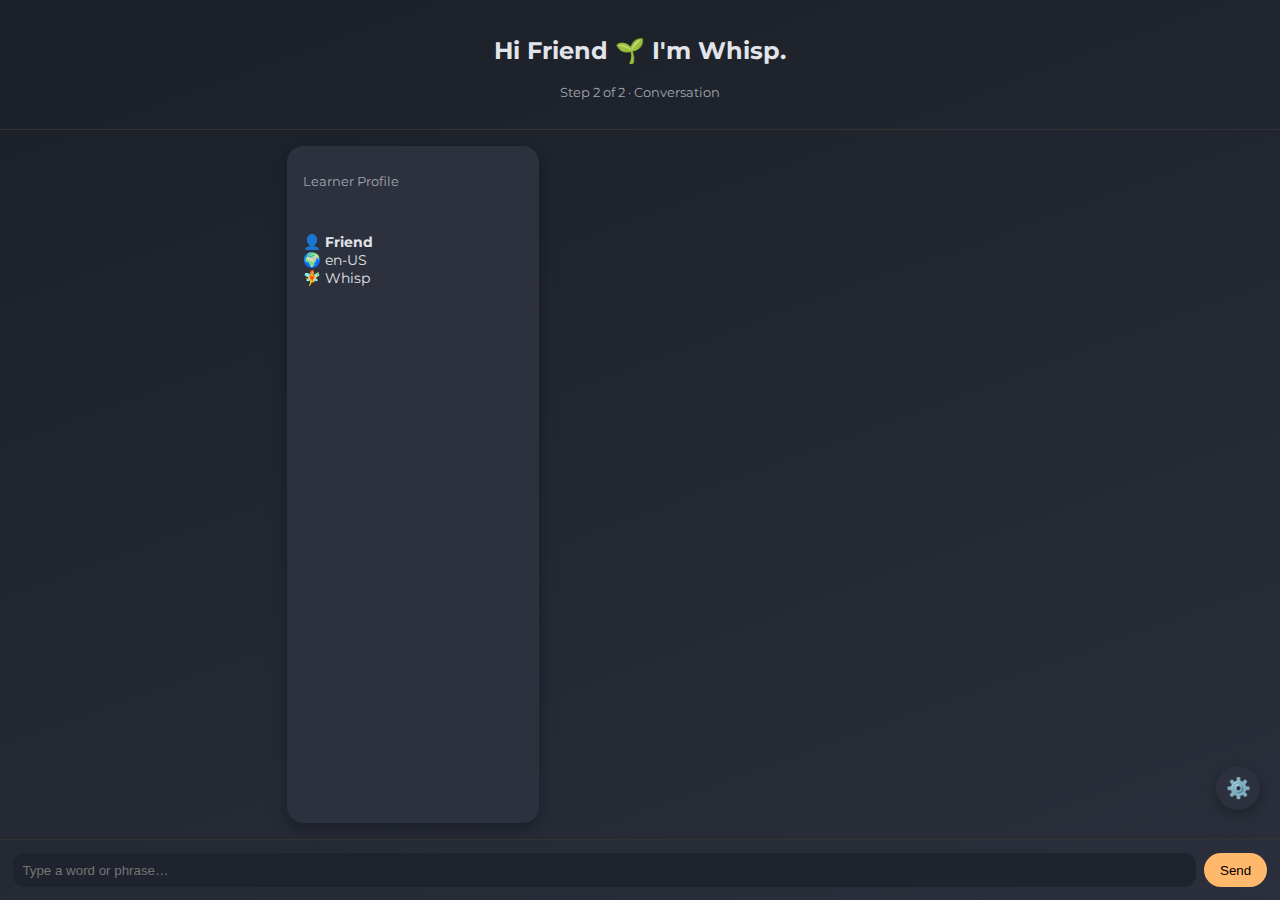
<file: chat.html>
<!DOCTYPE html>
<html lang="en">
<head>
<meta charset="UTF-8">
<meta name="viewport" content="width=device-width, initial-scale=1.0">
<title>Talk 2Me Nice — Chat</title>
<link href="https://fonts.googleapis.com/css2?family=Montserrat:wght@400;500&family=Playfair+Display:wght@600&display=swap" rel="stylesheet">
<style>
:root {
  --bg-main: linear-gradient(160deg,#1b1f27,#2a2f3b);
  --bg-card: #2c313d;
  --accent: #ffb86c;
  --text-main: #e1e4ea;
  --text-muted: #a1a6b0;
}

body { margin:0; font-family:'Montserrat',system-ui,sans-serif; background:var(--bg-main); color:var(--text-main); display:flex; flex-direction:column; min-height:100vh; }

header { padding:1rem; text-align:center; border-bottom:1px solid #333; }
#chatContainer { display:flex; flex:1; max-width:900px; margin:1rem auto; gap:1rem; }
#profileSidebar { width:220px; padding:1rem; background:var(--bg-card); border-radius:16px; flex-shrink:0; display:flex; flex-direction:column; gap:1rem; box-shadow:0 6px 16px rgba(0,0,0,0.3); }
#chatArea { flex:1; display:flex; flex-direction:column; padding:0.5rem; overflow-y:auto; }

.message { max-width:75%; padding:0.8rem 1.2rem; margin-bottom:0.7rem; border-radius:20px; line-height:1.5; opacity:0; animation: fadeInMessage 0.5s forwards; }
.user { background:var(--accent); color:#1b1f27; align-self:flex-end; }
.bot { background:var(--bg-card); align-self:flex-start; }

@keyframes fadeInMessage { from {opacity:0;transform:translateY(10px);} to {opacity:1;transform:translateY(0);} }
@keyframes floatCompanion {0%,100%{transform:translateY(0);}50%{transform:translateY(-6px);} }

#gear { position:fixed; bottom:90px; right:20px; width:44px; height:44px; border-radius:50%; background:var(--bg-card); display:flex; align-items:center; justify-content:center; cursor:pointer; font-size:20px; box-shadow:0 4px 12px rgba(0,0,0,0.3); animation: floatCompanion 4s ease-in-out infinite; }

#options { position:fixed; bottom:150px; right:20px; background:var(--bg-card); padding:1rem; border-radius:16px; width:260px; display:none; }
.grid { display:grid; grid-template-columns:repeat(6,1fr); gap:0.4rem; }
.tile { background:#1f232d; padding:0.5rem; text-align:center; border-radius:8px; cursor:pointer; }

input { flex:1; padding:0.6rem; border-radius:12px; border:none; background:#1f232d; color:var(--text-main); }
button { padding:0.6rem 1rem; border-radius:999px; border:none; background:var(--accent); cursor:pointer; transition:all 0.3s ease; }
button:hover { transform:scale(1.05); background:#ff9f40; }

footer { display:flex; padding:0.8rem; gap:0.5rem; border-top:1px solid #333; }

</style>
</head>

<body>
<header>
  <h2 id="greeting"></h2>
  <p style="font-size:0.8rem;color:#a1a6b0;">Step 2 of 2 · Conversation</p>
</header>

<div id="chatContainer">
  <div id="profileSidebar">
    <p style="font-size:0.8rem; color:#a1a6b0;">Learner Profile</p>
    <p style="font-size:0.9rem;">
      👤 <strong id="profileName"></strong><br>
      🌍 <span id="profileLanguage"></span><br>
      🧚 <span id="profileCompanion"></span>
    </p>
  </div>

  <div id="chatArea"></div>
</div>

<footer>
  <input id="userInput" placeholder="Type a word or phrase…" />
  <button onclick="sendMessage()">Send</button>
</footer>

<div id="gear" onclick="toggleOptions()">⚙️</div>
<div id="options">
  <label>
    <input type="checkbox" id="phoneticToggle" />
    Pronunciation mode
  </label>
  <p>Alphabet</p>
  <div class="grid" id="alphabet"></div>
  <p>Numbers</p>
  <div class="grid" id="numbers"></div>
</div>

<script>
const nickname = localStorage.getItem("nickname") || "Friend";
const language = localStorage.getItem("language") || "en-US";
const companion = localStorage.getItem("companion") || "Whisp";

document.getElementById("greeting").textContent = `Hi ${nickname} 🌱 I'm ${companion}.`;
document.getElementById("profileName").textContent = nickname;
document.getElementById("profileLanguage").textContent = language;
document.getElementById("profileCompanion").textContent = companion;

const chatArea = document.getElementById("chatArea");

function speak(text){
  const u=new SpeechSynthesisUtterance(text);
  u.lang=language;
  speechSynthesis.speak(u);
}

function addMessage(text,sender){
  const div=document.createElement("div");
  div.className=`message ${sender}`;

  if(sender==="bot" && document.getElementById("phoneticToggle").checked){
    text.split(" ").forEach(w=>{
      const span=document.createElement("span");
      span.className="word";
      span.textContent=w+" ";
      span.onclick=()=>speak(w);
      div.appendChild(span);
    });
  } else {
    div.textContent=text;
  }

  chatArea.appendChild(div);
  chatArea.scrollTop = chatArea.scrollHeight;
}

function sendMessage(){
  const input=document.getElementById("userInput");
  if(!input.value.trim()) return;
  addMessage(input.value,"user");
  input.value="";
  setTimeout(()=>addMessage("Try tapping a word if pronunciation mode is on 💛","bot"),500);
}

addMessage("This is your calm space. Use the gear ⚙️ for help.","bot");

function toggleOptions(){
  const opt=document.getElementById("options");
  opt.style.display = opt.style.display==="block"?"none":"block";
}

/* Alphabet */
"ABCDEFGHIJKLMNOPQRSTUVWXYZ".split("").forEach(l=>{
  const d=document.createElement("div");
  d.className="tile";
  d.textContent=l;
  d.onclick=()=>speak(l);
  document.getElementById("alphabet").appendChild(d);
});

/* Numbers */
"0123456789".split("").forEach(n=>{
  const d=document.createElement("div");
  d.className="tile";
  d.textContent=n;
  d.onclick=()=>speak(n);
  document.getElementById("numbers").appendChild(d);
});
</script>
</body>
</html>
</file>
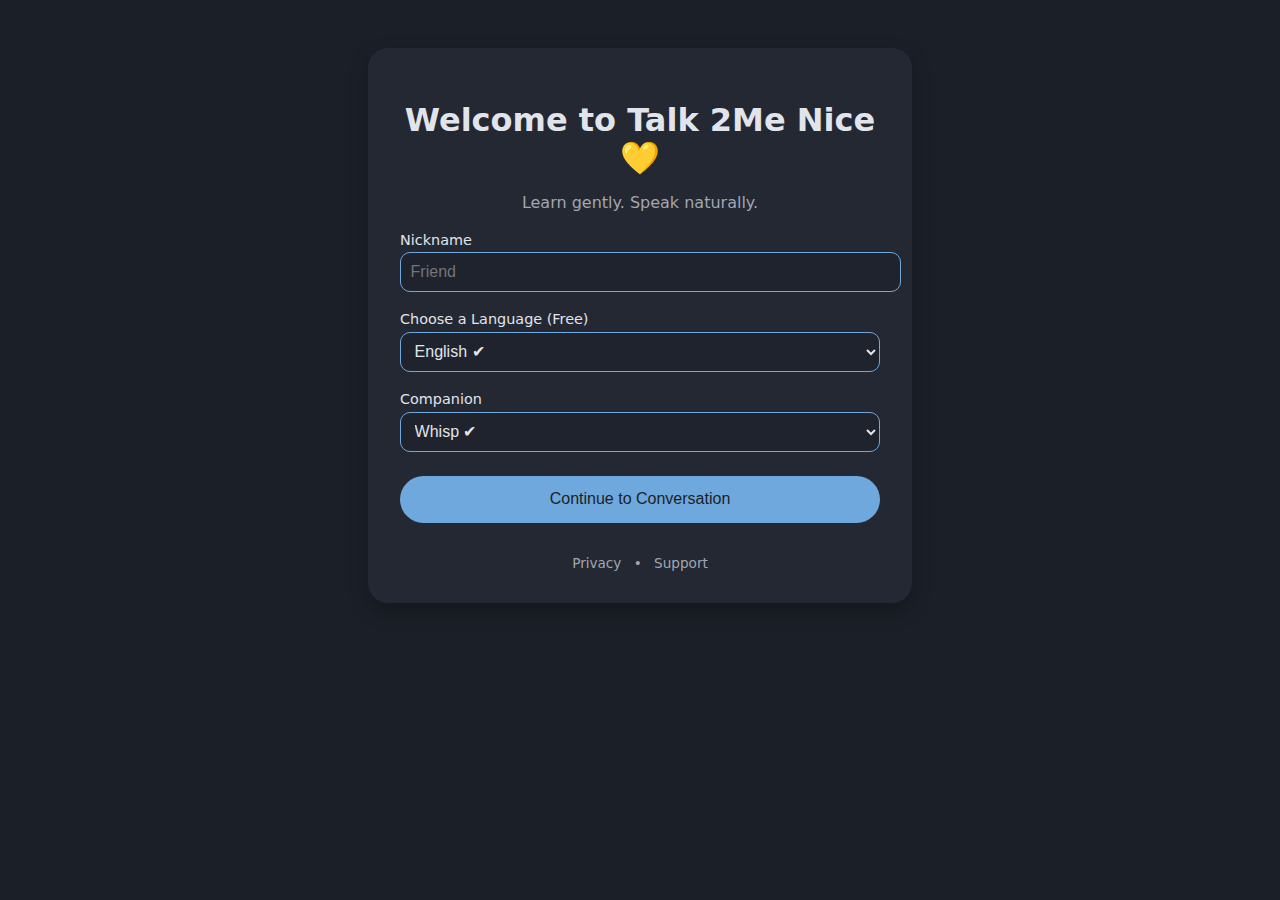
<file: landing.html>
<!DOCTYPE html>
<html lang="en">
<head>
  <meta charset="UTF-8" />
  <meta name="viewport" content="width=device-width, initial-scale=1.0" />
  <title>Talk 2Me Nice — Welcome</title>

  <style>
    :root {
      --bg-main: #1b1f27;
      --bg-card: #242833;
      --accent: #6fa8dc;
      --text-main: #e1e4ea;
      --text-muted: #a1a6b0;
    }

    body {
      margin: 0;
      font-family: system-ui, -apple-system, BlinkMacSystemFont, sans-serif;
      background: var(--bg-main);
      color: var(--text-main);
    }

    .container {
      max-width: 480px;
      margin: 3rem auto;
      padding: 2rem;
      background: var(--bg-card);
      border-radius: 20px;
      box-shadow: 0 8px 20px rgba(0,0,0,0.25);
    }

    h1 {
      text-align: center;
      margin-bottom: 0.5rem;
    }

    p {
      text-align: center;
      color: var(--text-muted);
    }

    label {
      display: block;
      margin-top: 1.2rem;
      margin-bottom: 0.3rem;
      font-size: 0.9rem;
    }

    input, select {
      width: 100%;
      padding: 0.6rem;
      border-radius: 10px;
      border: 1px solid var(--accent);
      background: #1f232d;
      color: var(--text-main);
      font-size: 1rem;
    }

    select option:disabled {
      color: #777;
    }

    button {
      width: 100%;
      margin-top: 1.5rem;
      padding: 0.9rem;
      border-radius: 999px;
      border: none;
      background: var(--accent);
      color: #1b1f27;
      font-size: 1rem;
      cursor: pointer;
    }

    footer {
      margin-top: 2rem;
      text-align: center;
      font-size: 0.85rem;
      color: var(--text-muted);
    }

    footer a {
      color: var(--text-muted);
      text-decoration: none;
      margin: 0 0.5rem;
    }
  </style>
</head>

<body>

  <div class="container">
    <h1>Welcome to Talk 2Me Nice 💛</h1>
    <p>Learn gently. Speak naturally.</p>

    <label for="nickname">Nickname</label>
    <input id="nickname" type="text" placeholder="Friend" />

    <label for="language">Choose a Language (Free)</label>
    <select id="language">
      <option value="en-US">English ✔</option>
      <option value="es-ES">Spanish ✔</option>
      <option value="fr-FR">French ✔</option>
      <option value="de-DE">German ✔</option>
      <option value="zh-CN">Chinese ✔</option>

      <option value="ja-JP" disabled>Japanese 🔒 Nice+</option>
      <option value="ko-KR" disabled>Korean 🔒 Nice+</option>
      <option value="it-IT" disabled>Italian 🔒 Nice+</option>
    </select>

    <label for="companion">Companion</label>
    <select id="companion">
      <option value="whisp">Whisp ✔</option>
      <option value="star" disabled>Star 🔒 Nice+</option>
      <option value="puff" disabled>Puff 🔒 Nice+</option>
    </select>

    <button onclick="startApp()">Continue to Conversation</button>

    <footer>
      <a href="/privacy.html">Privacy</a> •
      <a href="/terms.html">Support</a>
    </footer>
  </div>

  <script>
    function startApp() {
      const nickname = document.getElementById("nickname").value || "Friend";
      const language = document.getElementById("language").value;
      const companion = document.getElementById("companion").value;

      localStorage.setItem("nickname", nickname);
      localStorage.setItem("language", language);
      localStorage.setItem("companion", companion);

      window.location.href = "/index.html";
    }
  </script>

</body>
</html>
</file>
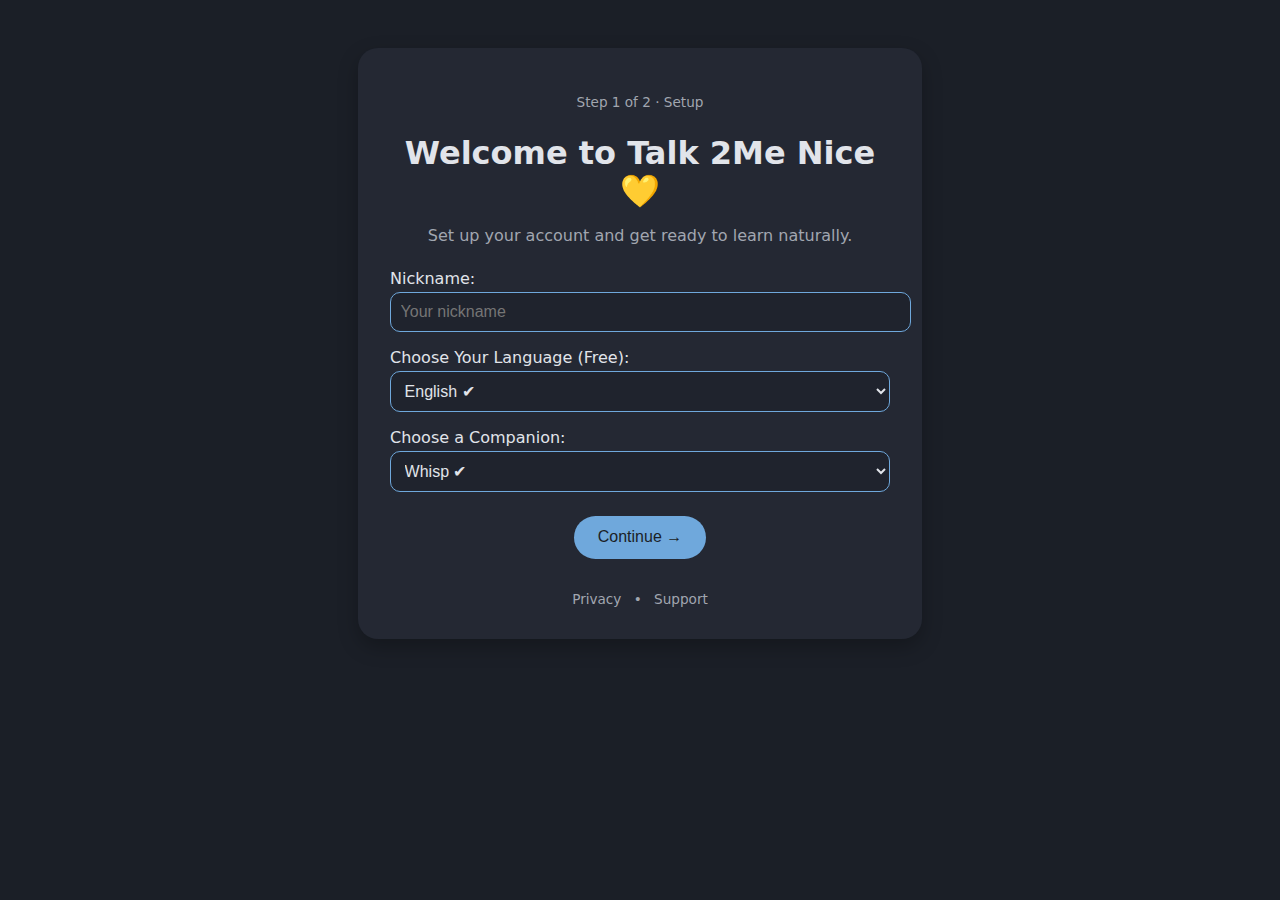
<file: step1.html>
<!DOCTYPE html>
<html lang="en">
<head>
<meta charset="UTF-8">
<meta name="viewport" content="width=device-width, initial-scale=1.0">
<title>Talk 2Me Nice — Welcome</title>
<style>
:root {
  --bg-main:#1b1f27;
  --bg-card:#242833;
  --accent:#6fa8dc;
  --text-main:#e1e4ea;
  --text-muted:#a1a6b0;
}

body {
  margin:0;
  font-family:system-ui, sans-serif;
  background:var(--bg-main);
  color:var(--text-main);
}

.container {
  max-width:500px;
  margin:3rem auto;
  padding:2rem;
  background: var(--bg-card);
  border-radius:20px;
  box-shadow:0 8px 20px rgba(0,0,0,0.25);
  text-align:center;
}

h1 { font-size:2rem; margin-bottom:1rem; }
p { color:var(--text-muted); margin-bottom:1.5rem; }

label { display:block; margin-top:1rem; margin-bottom:0.3rem; text-align:left; }

input, select {
  width:100%;
  padding:0.6rem;
  border-radius:10px;
  border:1px solid var(--accent);
  background:#1f232d;
  color:var(--text-main);
  font-size:1rem;
}

button {
  margin-top:1.5rem;
  padding:0.8rem 1.5rem;
  border-radius:999px;
  border:none;
  background:var(--accent);
  color:#1b1f27;
  cursor:pointer;
  font-size:1rem;
  transition:all 0.3s ease;
}
button:hover {
  background:#5b90c7;
  transform:scale(1.03);
}

footer { margin-top:2rem; font-size:0.85rem; color:var(--text-muted); }
footer a { color:var(--text-muted); text-decoration:none; margin:0 0.5rem; }
footer a:hover { text-decoration:underline; }
</style>
</head>

<body>

<div class="container">
  <p style="text-align:center; font-size:0.85rem; color:#a1a6b0;">Step 1 of 2 · Setup</p>
  <h1>Welcome to Talk 2Me Nice 💛</h1>
  <p>Set up your account and get ready to learn naturally.</p>

  <label for="nickname">Nickname:</label>
  <input type="text" id="nickname" placeholder="Your nickname">

  <label for="language">Choose Your Language (Free):</label>
  <select id="language">
    <option value="en-US">English ✔</option>
    <option value="es-ES">Spanish ✔</option>
    <option value="fr-FR">French ✔</option>
    <option value="de-DE">German ✔</option>
    <option value="zh-CN">Chinese ✔</option>
    <option value="ja-JP" disabled>Japanese 🔒</option>
    <option value="ko-KR" disabled>Korean 🔒</option>
    <option value="it-IT" disabled>Italian 🔒</option>
  </select>

  <label for="companion">Choose a Companion:</label>
  <select id="companion">
    <option value="whisp">Whisp ✔</option>
    <option value="star" disabled>Star 🔒</option>
    <option value="puff" disabled>Puff 🔒</option>
  </select>

  <button onclick="startConversation()">Continue →</button>

  <footer>
    <a href="privacy.html">Privacy</a> •
    <a href="terms.html">Support</a>
  </footer>
</div>

<script>
function startConversation(){
  const nickname = document.getElementById("nickname").value || "Friend";
  const language = document.getElementById("language").value;
  const companion = document.getElementById("companion").value;

  localStorage.setItem("nickname", nickname);
  localStorage.setItem("language", language);
  localStorage.setItem("companion", companion);

  window.location.href = "index.html"; // go to Step 2
}
</script>

</body>
</html>
</file>
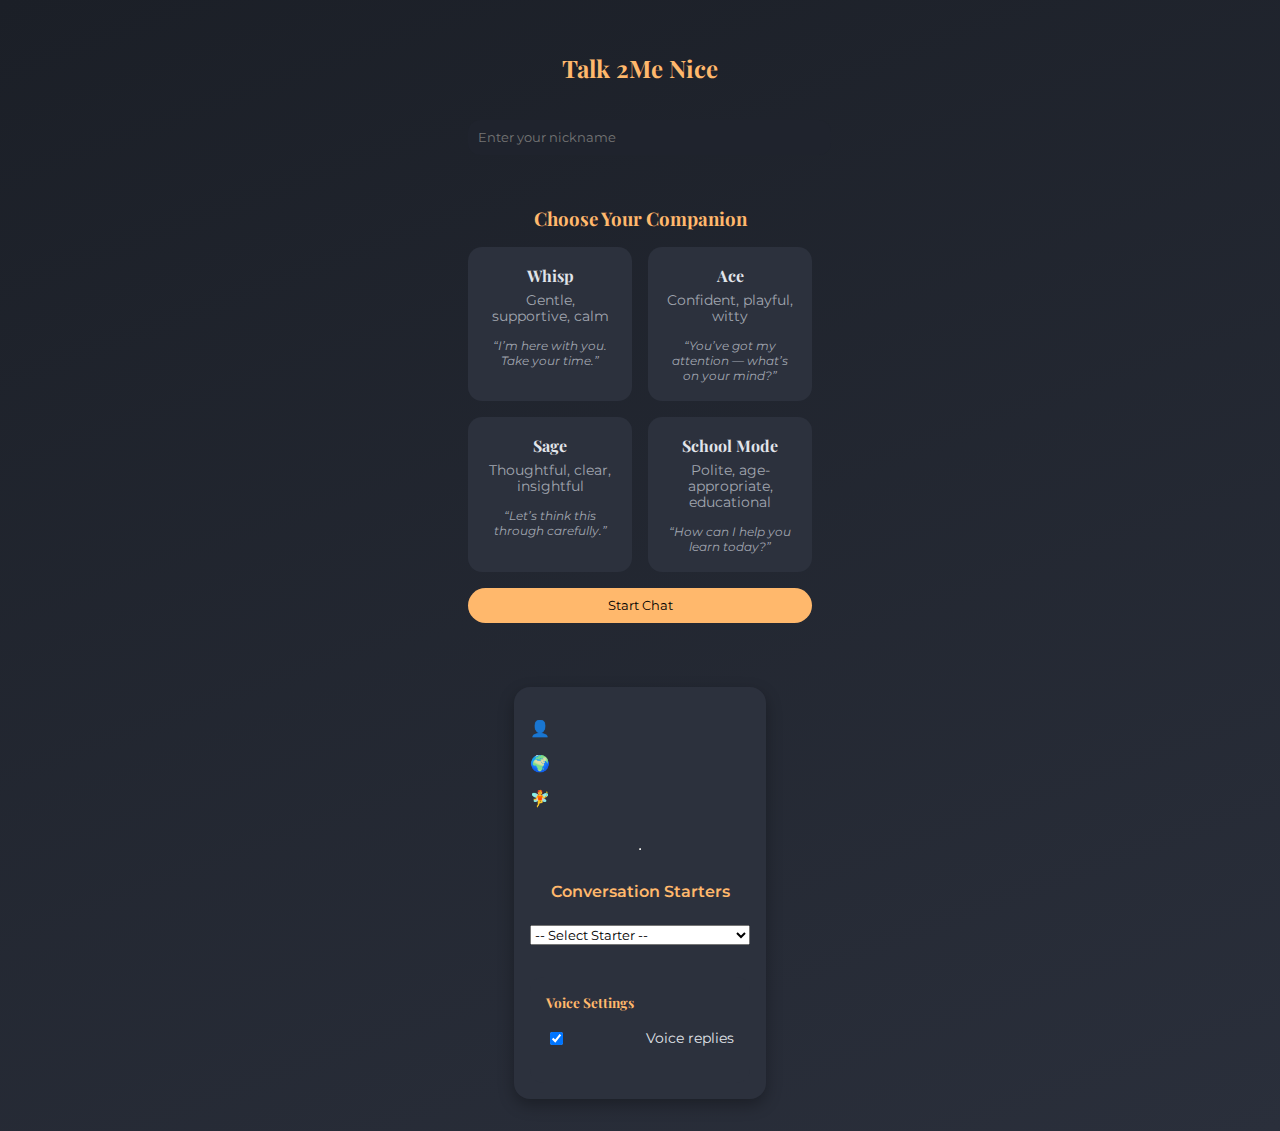
<file: terms.html>
<!DOCTYPE html>
<html lang="en">
<head>
<meta charset="UTF-8">
<meta name="viewport" content="width=device-width, initial-scale=1.0">
<title>Talk 2Me Nice</title>
<link href="https://fonts.googleapis.com/css2?family=Montserrat:wght@400;500&family=Playfair+Display:wght@600&display=swap" rel="stylesheet">
<style>
/* ------------------ THEME & COLORS ------------------ */
:root {
  --bg-main: linear-gradient(160deg, #1b1f27 0%, #2a2f3b 100%);
  --bg-card: #2c313d;
  --accent: #ffb86c;
  --text-main: #e1e4ea;
  --text-muted: #a1a6b0;
}

/* ------------------ LAYOUT & TYPOGRAPHY ------------------ */
body { margin:0; font-family:'Montserrat',system-ui,sans-serif; background: var(--bg-main); color: var(--text-main); display:flex; flex-direction:column; min-height:100vh; }
h3,h4 { font-family:'Playfair Display', serif; }
button, input, select { font-family:'Montserrat', sans-serif; }

/* ------------------ LANDING PAGE (PHASE 1) ------------------ */
#landingPage, #chatContainer { max-width:900px; margin:2rem auto; display:flex; flex-direction:column; gap:1rem; }
#landingPage input { padding:0.6rem; border-radius:12px; border:none; background:#1f232d; color:var(--text-main); margin-bottom:1rem; width:100%; }
#landingPage button { padding:0.6rem 1rem; border-radius:999px; border:none; background: var(--accent); cursor:pointer; transition: all 0.3s ease; width:100%; }
#landingPage button:hover { transform: scale(1.05); background:#ff9f40; }

/* ------------------ COMPANION SELECTION (PHASE 1 & 3) ------------------ */
#companionSelector h3 { text-align:center; color:var(--accent); margin-bottom:1rem; }
.companionGrid { display:grid; grid-template-columns:repeat(auto-fit, minmax(140px,1fr)); gap:1rem; }
.companionCard { background: var(--bg-card); border-radius: 14px; padding: 1rem; cursor:pointer; text-align:center; transition: all 0.25s ease; border: 2px solid transparent; }
.companionCard h4 { margin:0; }
.companionCard p { font-size:0.85rem; color:var(--text-muted); margin-top:0.4rem; }
.companionCard small.preview { display:block; margin-top:0.5rem; font-size:0.75rem; color:var(--text-muted); font-style:italic; }
.companionCard:hover { transform: translateY(-4px); box-shadow:0 8px 18px rgba(0,0,0,0.35);}
.companionCard.active { border-color:var(--accent); box-shadow:0 0 0 2px rgba(255,184,108,0.25); }

/* ------------------ CHAT PAGE (PHASE 1 & 2) ------------------ */
#chatContainer { flex-direction:row; display:flex; gap:1rem; animation:fadeIn 0.8s ease-out; }
#profileSidebar { width:220px; padding:1rem; background: var(--bg-card); border-radius:16px; flex-shrink:0; display:flex; flex-direction:column; gap:1rem; box-shadow:0 6px 16px rgba(0,0,0,0.3);}
#starterBox { margin:1rem 0; padding:0.8rem; background:#1f232d; border-radius:12px; cursor:pointer; transition: transform 0.2s; }
#starterBox:hover { transform:scale(1.03); }
#starterTitle { font-weight:600; margin:0.5rem 0; color:#ffb86c; text-align:center; }
#chatArea { flex:1; display:flex; flex-direction:column; background: var(--bg-card); border-radius:16px; padding:1rem; box-shadow:0 6px 16px rgba(0,0,0,0.25); }

/* ------------------ MESSAGES (PHASE 1 & 2) ------------------ */
.message { max-width:75%; padding:0.8rem 1.2rem; margin-bottom:0.7rem; border-radius:20px; line-height:1.5; opacity:0; animation:fadeInMessage 0.5s forwards; }
.user { background:var(--accent); color:#1b1f27; align-self:flex-end; }
.bot { background:var(--bg-card); align-self:flex-start; }

/* ------------------ FOOTER (PHASE 1 & 2) ------------------ */
footer { display:flex; padding:0.8rem; gap:0.5rem; }
footer input { flex:1; padding:0.6rem; border-radius:12px; border:none; background:#1f232d; color:var(--text-main); }
footer button { padding:0.6rem 1rem; border-radius:999px; border:none; background: var(--accent); cursor:pointer; transition: all 0.3s ease; }
footer button:hover { transform: scale(1.05); background:#ff9f40; }

/* ------------------ VOICE BUTTONS (PHASE 2) ------------------ */
#micBtn { border-radius:50%; width:42px; height:42px; font-size:1.2rem; background: var(--accent); border:none; cursor:pointer; }
#micBtn.listening { animation:pulse 1.2s infinite; }
#micBtn.disabled { opacity:0.4; cursor:not-allowed; }
#voiceSettings { background: var(--bg-card); padding:1rem; border-radius:14px; margin-top:1rem; font-size:0.85rem;}
#voiceSettings h4 { margin-top:0; color:var(--accent);}
#voiceSettings label { display:flex; align-items:center; justify-content:space-between; margin-bottom:0.6rem; gap:0.5rem;}

/* ------------------ ONBOARDING OVERLAY (PHASE 1) ------------------ */
#onboarding {position:fixed; inset:0; background: rgba(0,0,0,0.65); display:flex; align-items:center; justify-content:center; z-index:999;}
.onboardCard {background: var(--bg-card); padding:2rem; border-radius:18px; max-width:360px; text-align:center;}
.onboardCard h3 {color:var(--accent);}
.onboardCard button {margin-top:1rem; padding:0.6rem 1.4rem; border-radius:999px; border:none; background: var(--accent); cursor:pointer;}

/* ------------------ ANIMATIONS ------------------ */
@keyframes fadeIn { from{opacity:0;} to{opacity:1;} }
@keyframes fadeInMessage { from{opacity:0; transform:translateY(10px);} to{opacity:1; transform:translateY(0);} }
@keyframes pulse {0%{box-shadow:0 0 0 0 rgba(255,184,108,0.6);} 70%{box-shadow:0 0 0 12px rgba(255,184,108,0);} 100%{box-shadow:0 0 0 0 rgba(255,184,108,0);}}
.hidden { display:none; }
</style>
</head>
<body>

<!-- ================= PHASE 1: LANDING PAGE ================= -->
<div id="landingPage">
  <h2 style="text-align:center; color:var(--accent); font-family:'Playfair Display', serif;">Talk 2Me Nice</h2>
  <input id="nicknameInput" placeholder="Enter your nickname" />
  <div id="companionSelector">
    <h3>Choose Your Companion</h3>
    <div class="companionGrid">
      <div class="companionCard" data-companion="Whisp"><h4>Whisp</h4><p>Gentle, supportive, calm</p><small class="preview">“I’m here with you. Take your time.”</small></div>
      <div class="companionCard" data-companion="Ace"><h4>Ace</h4><p>Confident, playful, witty</p><small class="preview">“You’ve got my attention — what’s on your mind?”</small></div>
      <div class="companionCard" data-companion="Sage"><h4>Sage</h4><p>Thoughtful, clear, insightful</p><small class="preview">“Let’s think this through carefully.”</small></div>
      <div class="companionCard" data-companion="School"><h4>School Mode</h4><p>Polite, age-appropriate, educational</p><small class="preview">“How can I help you learn today?”</small></div>
    </div>
  </div>
  <button onclick="startChat()">Start Chat</button>
</div>

<!-- ================= PHASE 1 & 2: CHAT CONTAINER ================= -->
<div id="chatContainer" class="hidden">
  <div id="profileSidebar">
    <div class="profileInfo">
      <p>👤 <strong id="profileName"></strong></p>
      <p>🌍 <span id="profileLanguage"></span></p>
      <p>🧚 <span id="profileCompanion"></span></p>
    </div>
    <hr>
    <p id="starterTitle">Conversation Starters</p>
    <select id="starterDropdown" onchange="startStarter()">
      <option value="">-- Select Starter --</option>
    </select>
    <div id="voiceSettings">
      <h4>Voice Settings</h4>
      <label><input type="checkbox" id="voiceOutputToggle" checked> Voice replies</label>
      <label><input type="checkbox" id="voiceInputToggl
</file>
